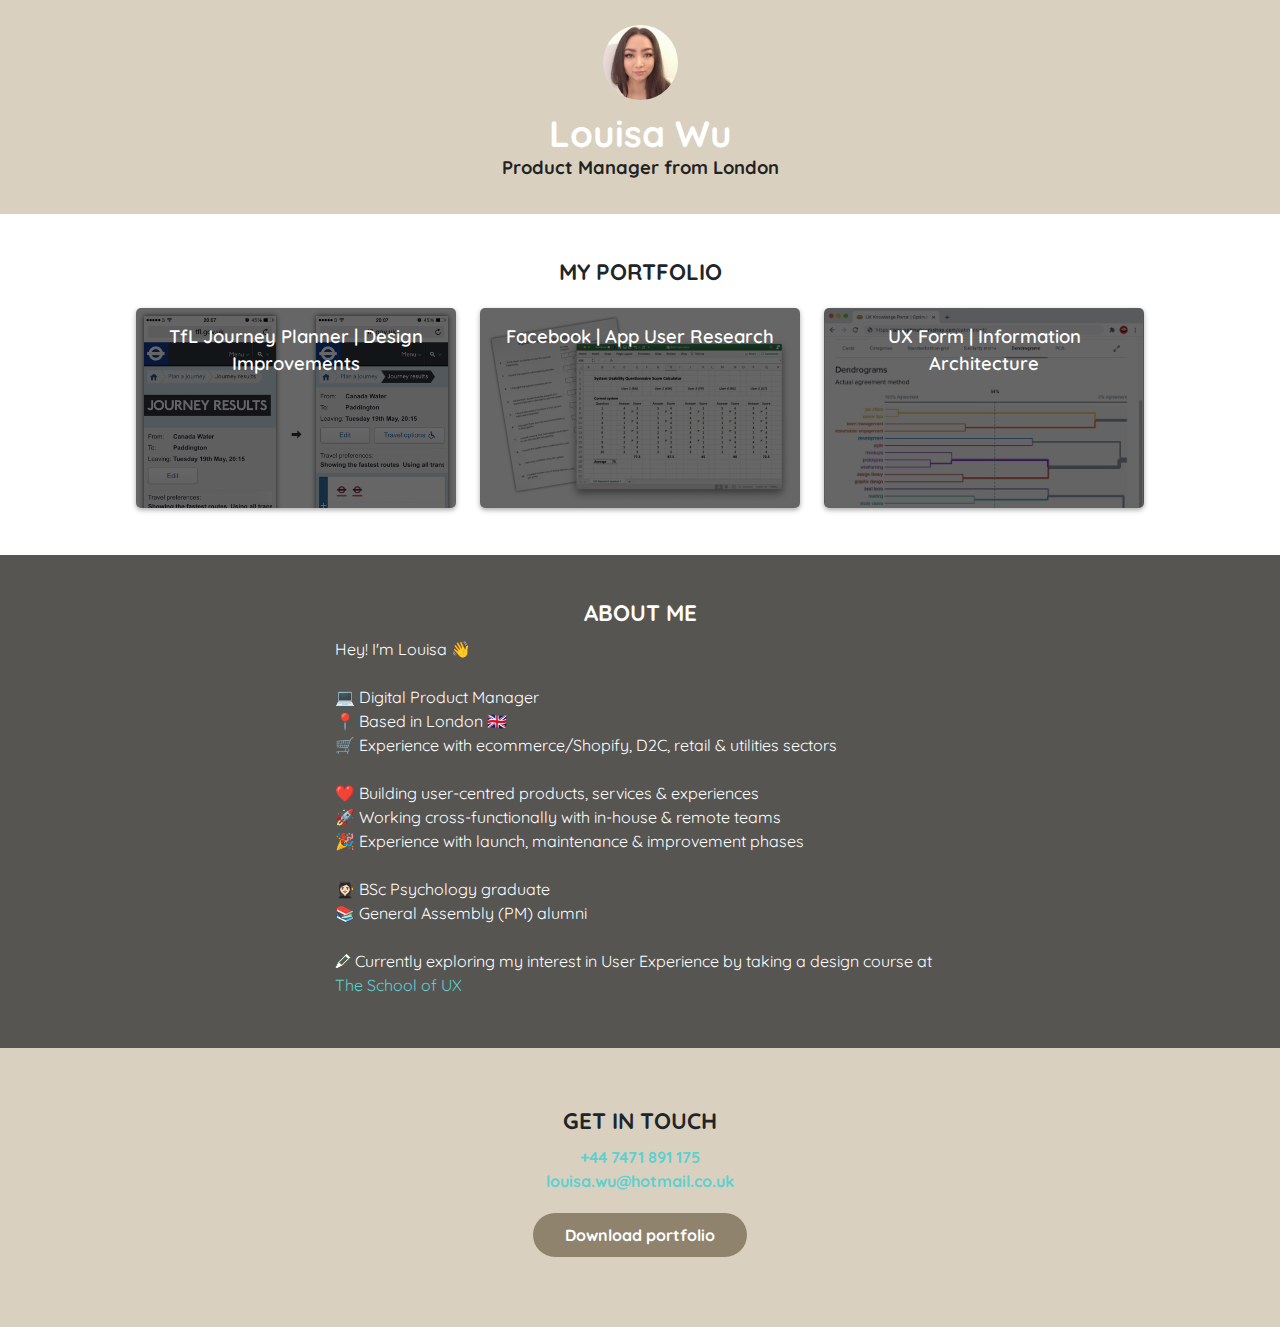
<file: index.html>
<!DOCTYPE html>
<html>

<!-- Head section where we define page metadata and reference CSS style -->
<head>
    
    <!-- Page title displayed in browser titlebar and search engines -->
    <title>Portfolio | Louisa Wu</title>

    <!-- Below makes our page mobile-friendly -->
    <meta name="viewport" content="width=device-width, initial-scale=1">

    <!-- Section for CSS -->
    <!-- Reference to Bootstrap stylesheet -->
    <link rel="stylesheet" href="css/bootstrap.css">

    <!-- Reference to our stylesheet -->
    <link rel="stylesheet" href="css/styles.css">
    
    <!-- Reference to Google Fonts stylesheet -->
    <link rel="preconnect" href="https://fonts.gstatic.com">
    <link href="https://fonts.googleapis.com/css2?family=Quicksand:wght@400;600;700&display=swap" rel="stylesheet">

</head>


    
<!-- Body section where we add content -->
<body>

    
    <!-- Header section --> 
    <header>
        
        <div class="row justify-content-center"> <!-- Open row -->
        
        <img class="photo" src="images/IMG_1736.JPG" width="75" height="75">
        
        </div> <!-- Close row -->  
            
        <h1>Louisa Wu</h1>
        <h2>Product Manager from London</h2>
       
    </header>

    
     <!-- Projects section -->
    <div class="projects">
        <h3>My Portfolio</h3>
        
        <div class="row justify-content-center"> <!-- Open row -->
        
            <!-- Projects Tile 1 -->    
            <div class="project col-10 col-md-3" style="background-image: url(images/project-design-improvements.png)">
                <a href="project.html" target="_blank">
                <h4>TfL Journey Planner | Design Improvements</h4>
                </a>
             </div>

             <!-- Projects Tile 2 -->    
            <div class="project col-10 col-md-3" style="background-image: url(images/project-user-research.jpg)">
                <a href="project.html" target="_blank">
                <h4>Facebook | App User Research</h4>
                </a>
             </div>           

               <!-- Projects Tile 3 -->    
            <div class="project col-10 col-md-3" style="background-image: url(images/project-information-architecture.jpg)">
                <a href="project.html" target="_blank">
                <h4>UX Form | Information Architecture</h4>
                </a>
             </div>                       
            
            
        </div> <!-- Close row -->
        
    </div>
    
    
    
    
    
    <!-- About section -->

        <div class="about">
                    
            <h3>About Me</h3>
            
            <div class="row justify-content-center">  <!-- Open row -->
            
            <p class="col-10 col-md-6">
                Hey! I'm Louisa 👋<br><br>
                💻 Digital Product Manager<br>
                📍 Based in London 🇬🇧<br>
                🛒 Experience with ecommerce/Shopify, D2C, retail & utilities sectors<br><br>

                ❤️ Building user-centred products, services & experiences<br>
                🚀 Working cross-functionally with in-house & remote teams<br>
                🎉 Experience with launch, maintenance & improvement phases<br><br>

                👩🏻‍🎓 BSc Psychology graduate<br>
                📚 General Assembly (PM) alumni<br><br>

                🖍 Currently exploring my interest in User Experience by taking a design course at <a href="https://schoolofux.com/" target="_blank">The School of UX</a>  
            </p>
                 
             </div> <!-- Close row --> 
            
        </div>
        
 
    
    
    
    <!-- Footer section -->
    <footer>
        
        <h3>Get in touch</h3>
        
            <div class="row justify-content-center">  <!-- Open row -->
            <a class="col-12" href="tel:+44 7835 3870585">+44 7471 891 175</a>
            <a class="col-12" href="mailto:louisa.wu@hotmail.co.uk">louisa.wu@hotmail.co.uk</a>
            <a class="btn-primary col-8 col-md-3 col-lg-2" href="portfolio.pdf">Download portfolio</a>
                
            </div> <!-- Close row --> 
        
    </footer>
    
</body>
</html>
</file>
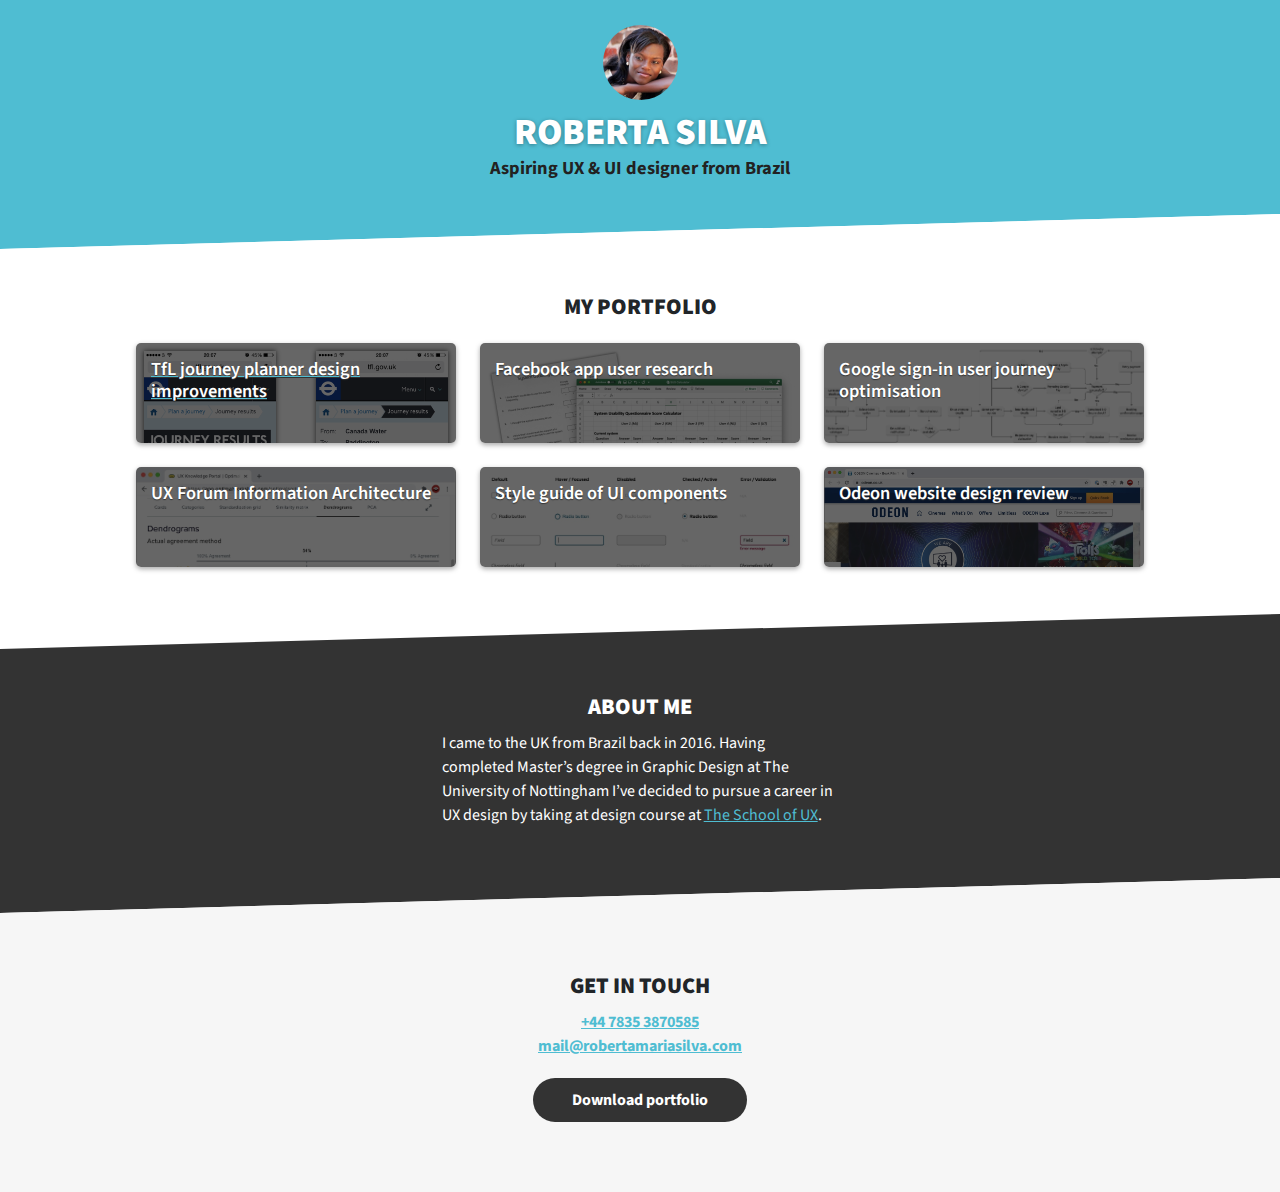
<file: index-final.html>
<!DOCTYPE html>
<html>

<!-- Head section where we define page metadata and reference CSS style -->
<head>
    
    <!-- Page title displayed in browser titlebar and search engines -->
    <title>Roberta Silva &ndash; Portfolio</title>

    <!-- Below makes our page mobile-friendly -->
    <meta name="viewport" content="width=device-width, initial-scale=1">

    <!-- Section for CSS -->
    <!-- Reference to Bootstrap stylesheet -->
    <link rel="stylesheet" href="css/bootstrap.css">

    <!-- Reference to our stylesheet -->
    <link rel="stylesheet" href="css/styles-final.css">

    <!-- Reference to Google Fonts stylesheet -->
    <link rel="stylesheet" href="https://fonts.googleapis.com/css?family=Source+Sans+Pro:400,600,700,900">

</head>

<!-- Body section where we add content -->
<body>

    <header>
        <div class="row justify-content-center">
            <img class="photo" src="images/photo-author.jpg" width="75" height="75">
        </div>
        
        <h1>Roberta Silva</h1>

        <h2>Aspiring UX &amp; UI designer from Brazil</h2>

    </header>
    
    <svg xmlns="http://www.w3.org/2000/svg" 
       viewBox="0 0 100 100" preserveAspectRatio="none"
       width="100%" height="35">
        <polygon fill="#4FBDD2" points="0,100 100,0 0,0"/>
        <polygon fill="white" points="0,100 100,0 100,100"/>
    </svg>

    <div class="projects">
        <h3>My portfolio</h3>
        
        <div class="row justify-content-center">
            
            <div class="project col-10 col-md-3" style="background-image: url(images/project-design-improvements.png);" tabindex="0">
                <a href="project-final.html">
                    <h4 class="title">TfL journey planner design improvements</h4>
                </a>
            </div>
            
            <div class="project col-10 col-md-3" style="background-image: url(images/project-user-research.jpg);" tabindex="0">
                <h4 class="title">Facebook app user research</h4>
            </div>            
            
            <div class="project col-10 col-md-3" style="background-image: url(images/project-user-journey.jpg);" tabindex="0">
                <h4 class="title">Google sign-in user journey optimisation</h4>
            </div>             
            
            <div class="project col-10 col-md-3" style="background-image: url(images/project-information-architecture.jpg);" tabindex="0">
                <h4 class="title">UX Forum Information Architecture</h4>
            </div>            
            
            <div class="project col-10 col-md-3" style="background-image: url(images/project-style-guide.jpg);" tabindex="0">
                <h4 class="title">Style guide of UI components</h4>
            </div>            

            <div class="project col-10 col-md-3" style="background-image: url(images/project-design-review.jpg);" tabindex="0">
                <h4 class="title">Odeon website design review</h4>
            </div>
        </div>
    </div>
    
    <svg xmlns="http://www.w3.org/2000/svg" 
       viewBox="0 0 100 100" preserveAspectRatio="none"
       width="100%" height="35">
        <polygon fill="white" points="0,100 100,0 0,0"/>
        <polygon fill="#333333" points="0,100 100,0 100,100"/>
    </svg>
    
    <div class="about">
        <h3>About me</h3>
        
        <div class="row justify-content-center"> 
            <p class="col-10 col-md-4">
                I came to the UK from Brazil back in 2016. Having completed Master’s degree in Graphic Design at The University of Nottingham I’ve decided to pursue a career in UX design by taking at design course at <a href="https://schoolofux.com">The School of UX</a>.
            </p>
        </div>
    </div>
    
    <svg xmlns="http://www.w3.org/2000/svg" 
       viewBox="0 0 100 100" preserveAspectRatio="none"
       width="100%" height="35">
        <polygon fill="#333333" points="0,100 100,0 0,0"/>
        <polygon fill="#F6F6F6" points="0,100 100,0 100,100"/>
    </svg>    
    
    <footer>
        <h3>Get in touch</h3>
        
        <div class="row justify-content-center">        
            <a class="col-12" href="tel:+44 7835 3870585">+44 7835 3870585</a>
            <a class="col-12" href="mailto:mail@robertamariasilva.com">mail@robertamariasilva.com</a>
            <a class="btn-primary col-8 col-md-3 col-lg-2" href="portfolio.pdf">Download portfolio</a>
        </div>
    </footer>
    
</body>
</html>
</file>
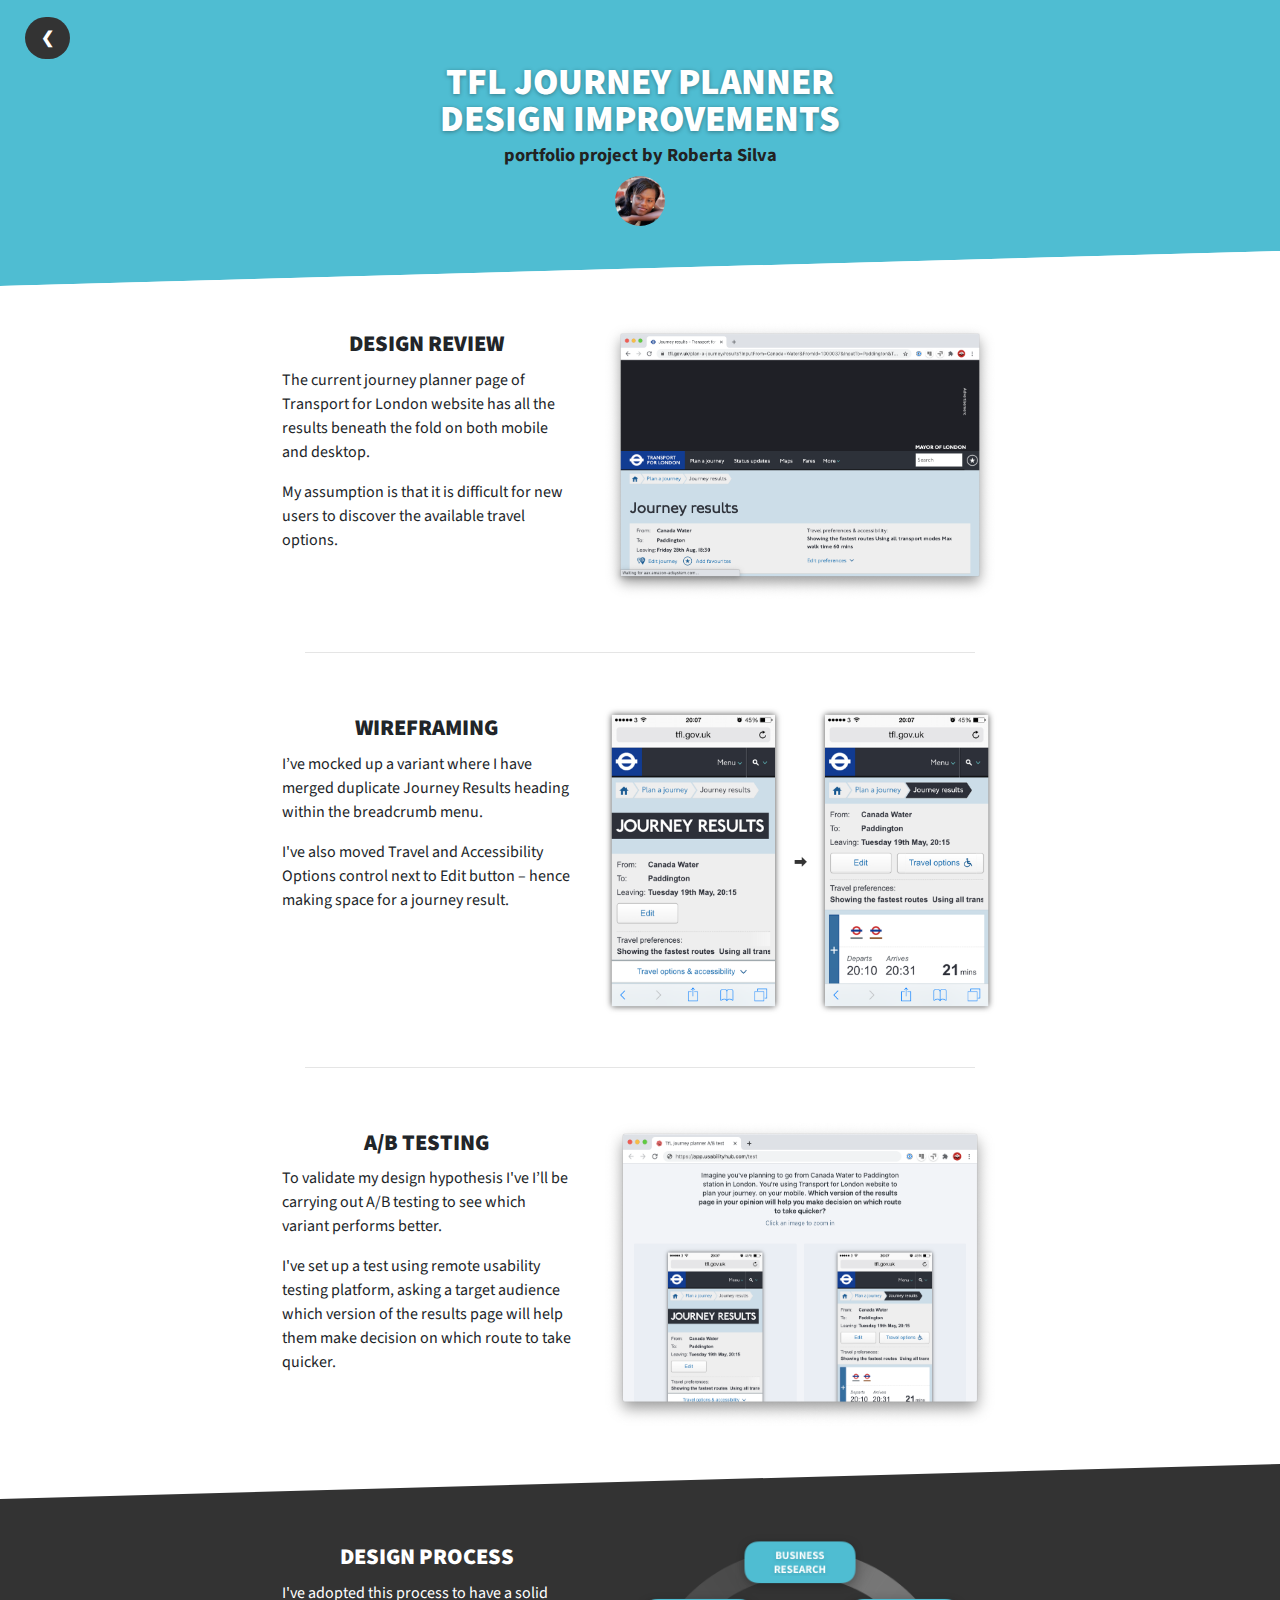
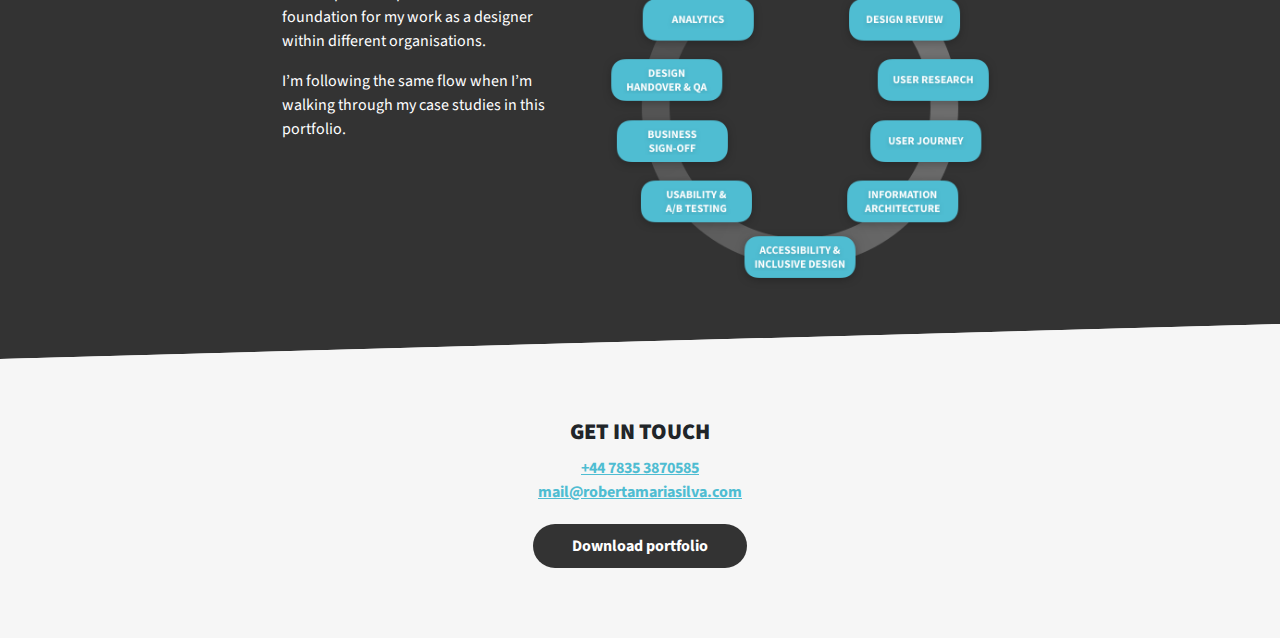
<file: project-final.html>
<!DOCTYPE html>
<html>

<!-- Head section where we define page metadata and reference CSS style -->

<head>

    <!-- Page title displayed in browser titlebar and search engines -->
    <title>TfL journey planner design improvements &ndash; project by Roberta Silva</title>

    <!-- Below makes our page mobile-friendly -->
    <meta name="viewport" content="width=device-width, initial-scale=1">

    <!-- Section for CSS -->
    <!-- Reference to Bootstrap stylesheet -->
    <link rel="stylesheet" href="css/bootstrap.css">

    <!-- Reference to our stylesheet -->
    <link rel="stylesheet" href="css/styles-final.css">

    <!-- Reference to Google Fonts stylesheet -->
    <link rel="stylesheet" href="https://fonts.googleapis.com/css?family=Source+Sans+Pro:400,600,700,900">

    <!-- Reference to our icons font stylesheet -->
    <link rel="stylesheet" href="css/icons.css">

</head>

<!-- Body section where we add content -->
<body>

    <header>
        <a href="index-final.html" class="btn-primary">&#10094;</a>        
        
        <h1>TfL journey planner<br/> design improvements</h1>

        <h2>portfolio project by Roberta Silva</h2>
        
        <div class="row justify-content-center">
            <img class="photo" src="images/photo-author.jpg" width="50" height="50">
        </div>
    </header>
    
    <svg xmlns="http://www.w3.org/2000/svg" 
       viewBox="0 0 100 100" preserveAspectRatio="none"
       width="100%" height="35">
        <polygon fill="#4FBDD2" points="0,100 100,0 0,0"/>
        <polygon fill="white" points="0,100 100,0 100,100"/>
    </svg>

    <div class="projects">
        <div class="row justify-content-center">
            <div class="col-10 col-md-3">
                <h3>Design review</h3>
                <p>
                    The current journey planner page of Transport for London website has all the results beneath the fold on both mobile and desktop.
                </p>
                <p>
                    My assumption is that it is difficult for new users to discover the available travel options.
                </p>                
            </div>
            
            <div class="col-10 col-md-4">
                <img class="img-fluid" src="images/project-design-improvements-desktop.png">
            </div>  
        </div>
    </div>    
    
    <hr class="col-6" />    

    <div class="projects">
        <div class="row justify-content-center">
            <div class="col-10 col-md-3">
                <h3>Wireframing</h3>
                <p>
                    I’ve mocked up a variant where I have merged duplicate Journey Results heading within the breadcrumb menu.
                </p>
                <p>
                    I've also moved Travel and Accessibility Options control next to Edit button – hence making space for a journey result. 
                </p>                
            </div>
            
            <div class="col-10 col-md-4">
                <img class="img-fluid" src="images/project-design-improvements.png">
            </div>  
        </div>
    </div>
    
    <hr class="col-6" />    
    
    <div class="projects">
        <div class="row justify-content-center">
            <div class="col-10 col-md-3">
                <h3>A/B testing</h3>
                <p>
                    To validate my design hypothesis I've I’ll be carrying out A/B testing to see which variant performs better.
                </p>
                <p>
                    I've set up a test using remote usability testing platform, asking a target audience which version of the results page will help them make decision on which route to take quicker.
                </p>
            </div>
            
            <div class="col-10 col-md-4">
                <img class="img-fluid" src="images/project-design-improvements-ab-test.png">
            </div>  
        </div>
    </div>
    
    <svg xmlns="http://www.w3.org/2000/svg" 
       viewBox="0 0 100 100" preserveAspectRatio="none"
       width="100%" height="35">
        <polygon fill="white" points="0,100 100,0 0,0"/>
        <polygon fill="#333333" points="0,100 100,0 100,100"/>
    </svg>
    
    <div class="process">
        <div class="row justify-content-center">
            <div class="col-10 col-md-3">
                <h3>Design process</h3>
                <p>
                    I've adopted this process to have a solid foundation for my work as a designer within different organisations.
                </p>
                <p>
                    I’m following the same flow when I’m walking through my case studies in this portfolio.  
                </p>                
            </div>
            
            <div class="col-10 col-md-4">
                <img class="img-fluid" src="images/design-process.png">
            </div>  
        </div>
    </div>    
    
    <svg xmlns="http://www.w3.org/2000/svg" 
       viewBox="0 0 100 100" preserveAspectRatio="none"
       width="100%" height="35">
        <polygon fill="#333333" points="0,100 100,0 0,0"/>
        <polygon fill="#F6F6F6" points="0,100 100,0 100,100"/>
    </svg>     
    
    
    <footer>
        <h3>Get in touch</h3>
        
        <div class="row justify-content-center">        
            <a class="col-12" href="tel:+44 7835 3870585">+44 7835 3870585</a>

            <a class="col-12" href="mailto:mail@robertamariasilva.com">mail@robertamariasilva.com</a>

            <a class="btn-primary col-8 col-md-3 col-lg-2" href="portfolio.pdf">Download portfolio</a>
        </div>
    </footer>
    
</body>
</html>
</file>
<file: css/styles.css>
/* Global styles */
body {
    background-color: white;font-family: 'Quicksand', sans-serif;
}

.photo {
    border-radius: 1000px;
}

/* Section styles */
header {
    background-color: #d9d0bf;
    padding: 25px 25px;
}

.projects {
    background-color: white;
    padding: 35px 15px;
}

.about {
    background-color: #575552;
    color: white;
    padding: 35px 15px;
}

footer {
    background-color: #d9d0bf;
    padding: 50px 15px;
    text-align: center;
    font-weight: 700;
}

/* Heading styles */
h1 {
    color: white;
    font-size: 2.3em;
    font-weight: 900;
    text-align: center;
    line-height: 1em;
    text-shadow: 0;
    margin: 15px 0 5px 0;
    text-transform:none;
}

h2{ 
    color: #222222;
    font-size: 1.15em;
    font-weight: 700;
    text-align: center;
    margin: 5px 0 10px 0;
}

h3 {
    font-size: 1.4em;
    font-weight: 900;
    text-align: center;
    margin: 10px 0 10px 0;
    text-transform: uppercase;
}

h4 {
    color: white;
    font-size: 1.15em;
    font-weight: 600;
    text-align: center;
    line-height: 1.5em;
}




/* Project tile styles */
.project {
    background-size: cover;
    background-color: rgba(0,0,0,0.6);
    background-blend-mode: overlay;
    margin: 12px;
    padding: 15px;
    border-radius: 5px;
    box-shadow: 0 2px 5px darkgray;
    min-height: 200px;
    transition: all 0.2s;
}

.project:hover {
    transition: scale(1.02);
    transition: all 0.2s;
    background: #575552;
    color: white;
}


/* Button styles */
.btn-primary {
    color: white;
    background: #8f836e;
    border-radius: 50px;
    border: none;
    margin: 20px 0;
    padding: 10px 16px;
    text-align: center;
    font-size: 1em;
    font-weight: 700;
    text-decoration: none;
    vertical-align: middle;
}

.btn-primary:hover {
    transition: scale(1.02);
    transition: all 0.2s;
    background: #575552;
    color: white;
}

/* Link styles */
a {
    color: #5DD0D0;
    text-decoration: none;
}
</file>
<file: css/styles-final.css>
/* ----------------------- */
/*       Main styles       */
/* ----------------------- */

/* Global styles */
body {
    font-family: 'Source Sans Pro', sans-serif;
}

/* Section styles */
header {
    background-color: #4FBDD2;
    padding: 25px 25px;
}

.projects {
    background-color: white;
    padding: 35px 15px;
}

.about {
    background-color: #333333;
    color: white;
    padding: 35px 15px;
}

.process {
    background-color: #333333;
    color: white;
    padding: 35px 15px;
}

footer {
    background-color: #F6F6F6;
    padding: 50px 15px;
    text-align: center;
    font-weight: 700;
}

.photo {
    border-radius: 1000px;
}

/* Heading styles */
h1 {
    color: white;
    font-size: 2.3em;
    font-weight: 900;
    text-align: center;
    line-height: 1em;
    text-shadow: 0 1px 4px rgba(0,0,0,0.35);  
    margin: 15px 0 5px 0;
    text-transform: uppercase;    
}

h2 {
    color: #222222;
    font-size: 1.15em;
    font-weight: 700;
    text-align: center;
    margin: 5px 0 10px 0;
}

h3 {
    font-size: 1.4em;
    font-weight: 900;
    text-align: center;
    margin: 10px 0 10px 0;
    text-transform: uppercase;
}

h4 {
    font-size: 1.15em;
    font-weight: 600;
    color: white;
    text-shadow: 0 1px 1px #333333;    
}


/* Project tile styles */
.project {
    background-size: cover;
    background-color: rgba(0,0,0,0.6);
    background-blend-mode: overlay;
    margin: 12px;
    padding: 15px;
    border-radius: 5px;
    box-shadow: 0 2px 5px darkgrey;
    min-height: 100px;
}

.project:hover {
    transform: scale(1.02);
    transition: all 0.2s;
}

.project:focus {
    transform: scale(1.02);
    transition: all 0.2s;
}


/* Button styles */
.btn-primary {
    color: white;
    background: #333333;
    border-radius: 50px;
    border: none;
    margin: 20px 0;
    padding: 10px 16px;
    text-align: center;
    font-size: 1em;
    font-weight: 700;
    text-decoration: none;
    vertical-align: middle;
    transition: all 0.2s;    
}

.btn-primary:hover {
    transform: scale(1.03);
    transition: all 0.2s;
    background: white;
    color: black;    
    text-decoration: none;
}


/* Link styles */
a {
    color: #4FBDD2;
    text-decoration: underline;
}

a:hover {
    color: #69BCCE;
    text-decoration: none;
}
</file>
<file: css/icons.css>
@font-face {
  font-family: 'icons';
  src:  url('../fonts/icons.eot?vrn3ve');
  src:  url('fonts/../icons.eot?vrn3ve#iefix') format('embedded-opentype'),
    url('../fonts/icons.woff2?vrn3ve') format('woff2'),
    url('../fonts/icons.ttf?vrn3ve') format('truetype'),
    url('../fonts/icons.woff?vrn3ve') format('woff'),
    url('../fonts/icons.svg?vrn3ve#icons') format('svg');
  font-weight: normal;
  font-style: normal;
}

[class^="icon-"], [class*=" icon-"] {
  /* use !important to prevent issues with browser extensions that change fonts */
  font-family: 'icons' !important;
  speak: none;
  font-style: normal;
  font-weight: normal;
  font-variant: normal;
  text-transform: none;
  line-height: 1;
  margin: 0 7px;
    
  /* Better Font Rendering =========== */
  -webkit-font-smoothing: antialiased;
  -moz-osx-font-smoothing: grayscale;
}

.icon-tickets:before {
  content: "\e902";
}
.icon-close:before {
  content: "\e900";
}
.icon-coffee:before {
  content: "\e901";
}
</file>
